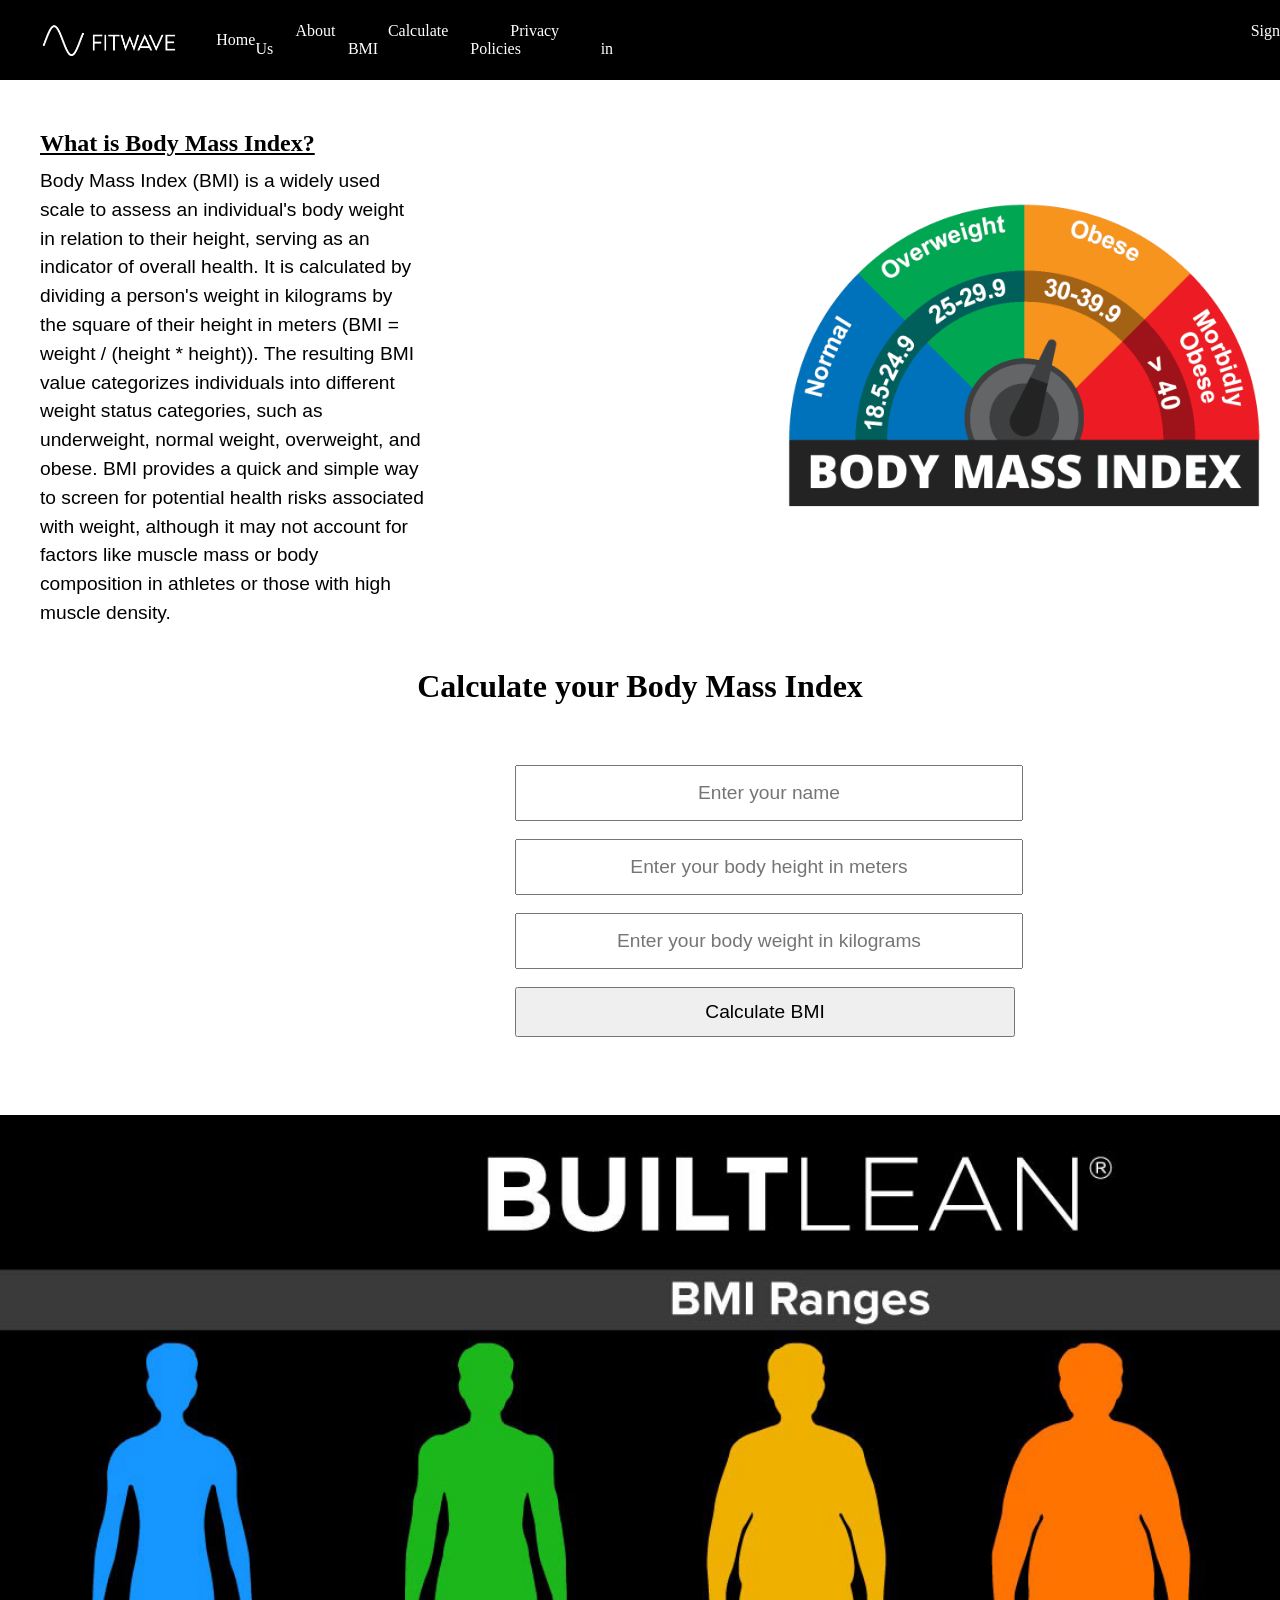
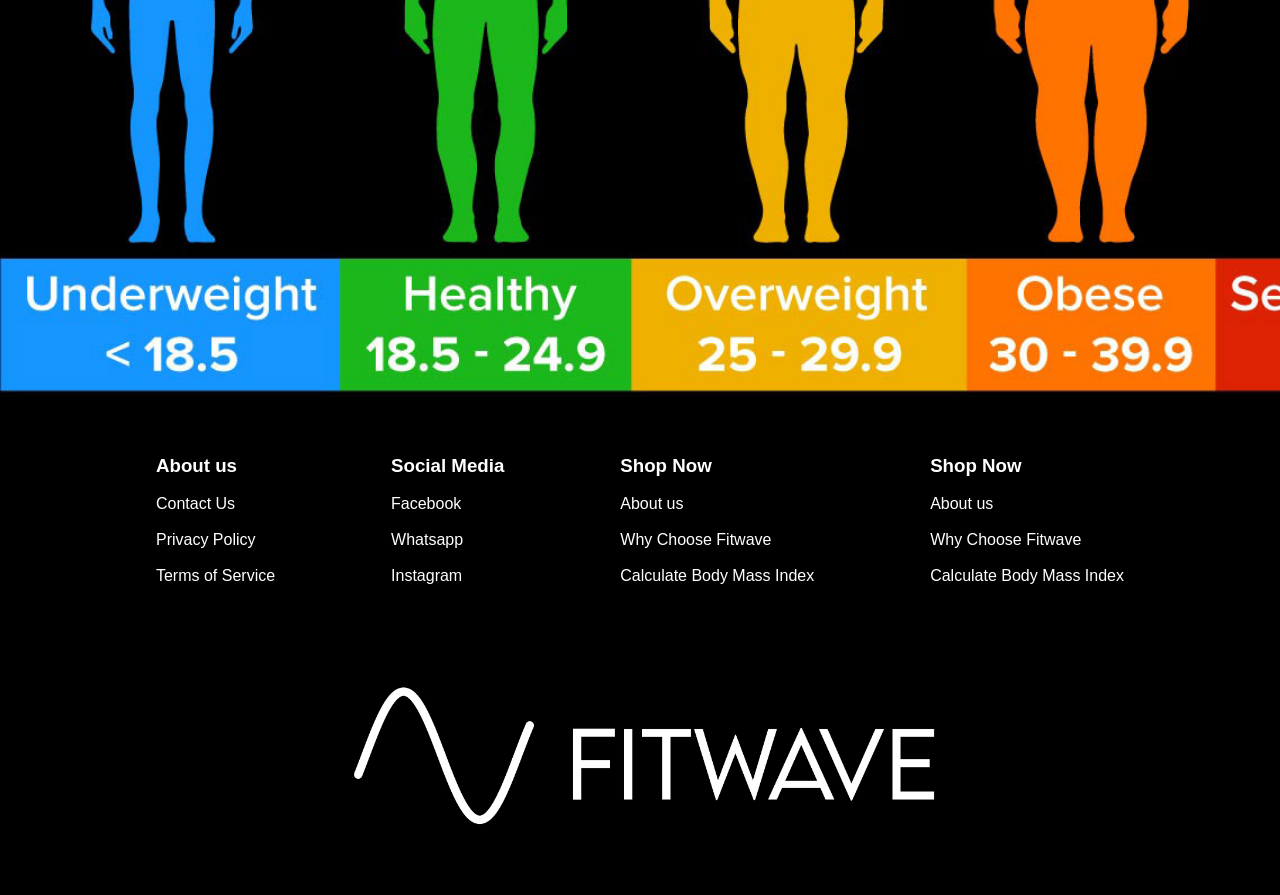
<file: bmi.html>
<!DOCTYPE html>
<html lang="en">
<head>
    <meta charset="UTF-8">
    <meta name="viewport" content="width=device-width, initial-scale=1.0">
    <title>Document</title>
    <link rel="stylesheet" href="navbar.css">
    <link rel="stylesheet" href="bmi.css">
    <link rel="stylesheet" href="footer.css">
</head>
<body>
    <script src="bmi.js"></script>
    
    <div class = "navbar" id="navbar">
          
        <div class="nav-logo" style="height: 80px; width: 150px; margin-left: 40px; background-size: contain; background-position: center; background-repeat: no-repeat; ">
            
        </div>

        <div><a  href="index.html" style = "font-family: LEMON MILK Light; color: white; text-decoration: none; margin-left: 40px;">Home</a></div>

        <div><a  href="founders.html" style="font-family: LEMON MILK Light; color: white; text-decoration: none; margin-left: 40px;">About Us</a></div>

        <div><a href="bmi.html" style="font-family: LEMON MILK Light; margin-left: 40px; color: white; text-decoration: none;">Calculate BMI</a></div>

        <div><a href="privacy.html" style="font-family: LEMON MILK Light; margin-left: 40px; color: white; text-decoration: none;">Privacy Policies</a></div>
        <div><a href="signin.html" style="font-family: LEMON MILK Light; margin-left: 650px; color: white; text-decoration: none; ">Sign in</a></div>

     
    </div>
   

    <div style="display: flex;">
    <div style="width: 60%;">  

    <h2  style="text-align: left; font-family: LEMON MILK Light; margin-top: 50px; margin-left: 40px; text-decoration: underline;">What is Body Mass Index?</h2>

    <p style="line-height: 1.5; margin-left: 40px;  margin-top: 10px; font-size: larger; width: 50%;">Body Mass Index (BMI) is a widely used scale to assess an individual's body weight in relation to their height, serving as an indicator of overall health. It is calculated by dividing a person's weight in kilograms by the square of their height in meters (BMI = weight / (height * height)). The resulting BMI value categorizes individuals into different weight status categories, such as underweight, normal weight, overweight, and obese. BMI provides a quick and simple way to screen for potential health risks associated with weight, although it may not account for factors like muscle mass or body composition in athletes or those with high muscle density.</p>
    
    
    </div>

    <div class="p">

    </div>

    </div>
    
    <h1 style="text-align: center; font-family: LEMON MILK Light; margin-top: 40px;">Calculate your Body Mass Index</h1>
    
    <div class="form">
        <form id="bmiForm" onsubmit="calculate_bmi(); return false;">
            <input type="text" id="uname" name="uname" placeholder="Enter your name" style="height: 50px; width: 500px; text-align: center; font-size: larger;"><br><br>
            <input type="text" id="height" name="height" placeholder="Enter your body height in meters" style="height: 50px; width: 500px; text-align: center; font-size: larger;"><br><br>
            <input type="text" id="weight" name="weight" placeholder="Enter your body weight in kilograms" style="height: 50px; width: 500px; text-align: center; font-size: larger;"><br><br>
            <input type="submit" name="submit" value="Calculate BMI" style="height: 50px; width: 500px; text-align: center; font-size: larger;"><br><br>
        </form>
        
    </div>

    <div class="chart"></div>

    <div class="footer">
        <div class="upper">
            <div style="background-color: black; height: 50%;">
                <h3 style="color: white;">About us</h3><br>
                <a style="color: white; text-decoration: none;" href="privacy.html">Contact Us</a><br><br>
                <a style="color: white; text-decoration: none;" href="privacy.html">Privacy Policy</a><br><br>
                <a style="color: white; text-decoration: none;" href="privacy.html">Terms of Service</a><br><br>
            </div>
            <div style=" background-color: black; height: 50%">
                <h3 style="color: white; text-decoration: none;">Social Media</h3><br>
                <a style="color: white; text-decoration: none;" href="https://www.facebook.com/campaign/landing.php?campaign_id=14884913640&extra_1=s%7Cc%7C589460569870%7Cb%7Cfacebook%20create%20account%7C&placement=&creative=589460569870&keyword=facebook%20create%20account&partner_id=googlesem&extra_2=campaignid%3D14884913640%26adgroupid%3D128696221432%26matchtype%3Db%26network%3Dg%26source%3Dnotmobile%26search_or_content%3Ds%26device%3Dc%26devicemodel%3D%26adposition%3D%26target%3D%26targetid%3Dkwd-12091220328%26loc_physical_ms%3D9300631%26loc_interest_ms%3D%26feeditemid%3D%26param1%3D%26param2%3D&gad_source=1&gclid=Cj0KCQjwir2xBhC_ARIsAMTXk847DbvMIEhA_nD9FUboCkOtjkqRtHIG7BXK8TneDM_eskHG8ltV2HMaAqPGEALw_wcB">Facebook</a><br><br>
                <a style="color: white; text-decoration: none;" href="https://www.whatsapp.com/">Whatsapp</a><br><br>
                <a style="color: white; text-decoration: none;" href="https://www.instagram.com/challenge/?next=https%3A%2F%2Fwww.instagram.com%2F%3F__coig_challenged%3D1">Instagram</a><br><br>

            </div>
            <div style=" background-color: black; height: 50%; ">
                <h3 style="color: white; text-decoration: none;">Shop Now</h3><br>
                <a style="color: white; text-decoration: none;">About us</a><br><br>
                <a style="color: white; text-decoration: none;">Why Choose Fitwave</a><br><br>
                <a style="color: white; text-decoration: none;" href="bmi.html">Calculate Body Mass Index</a><br><br>
            </div>
            <div style=" background-color: black; height: 50%;">
                <h3 style="color: white; text-decoration: none;">Shop Now</h3><br>
                <a style="color: white; text-decoration: none;">About us</a><br><br>
                <a style="color: white; text-decoration: none;">Why Choose Fitwave</a><br><br>
                <a style="color: white; text-decoration: none;">Calculate Body Mass Index</a><br><br>
            </div>


        </div>

        <div class="lower"></div>

    </div>
    
</body>
</html>
</file>
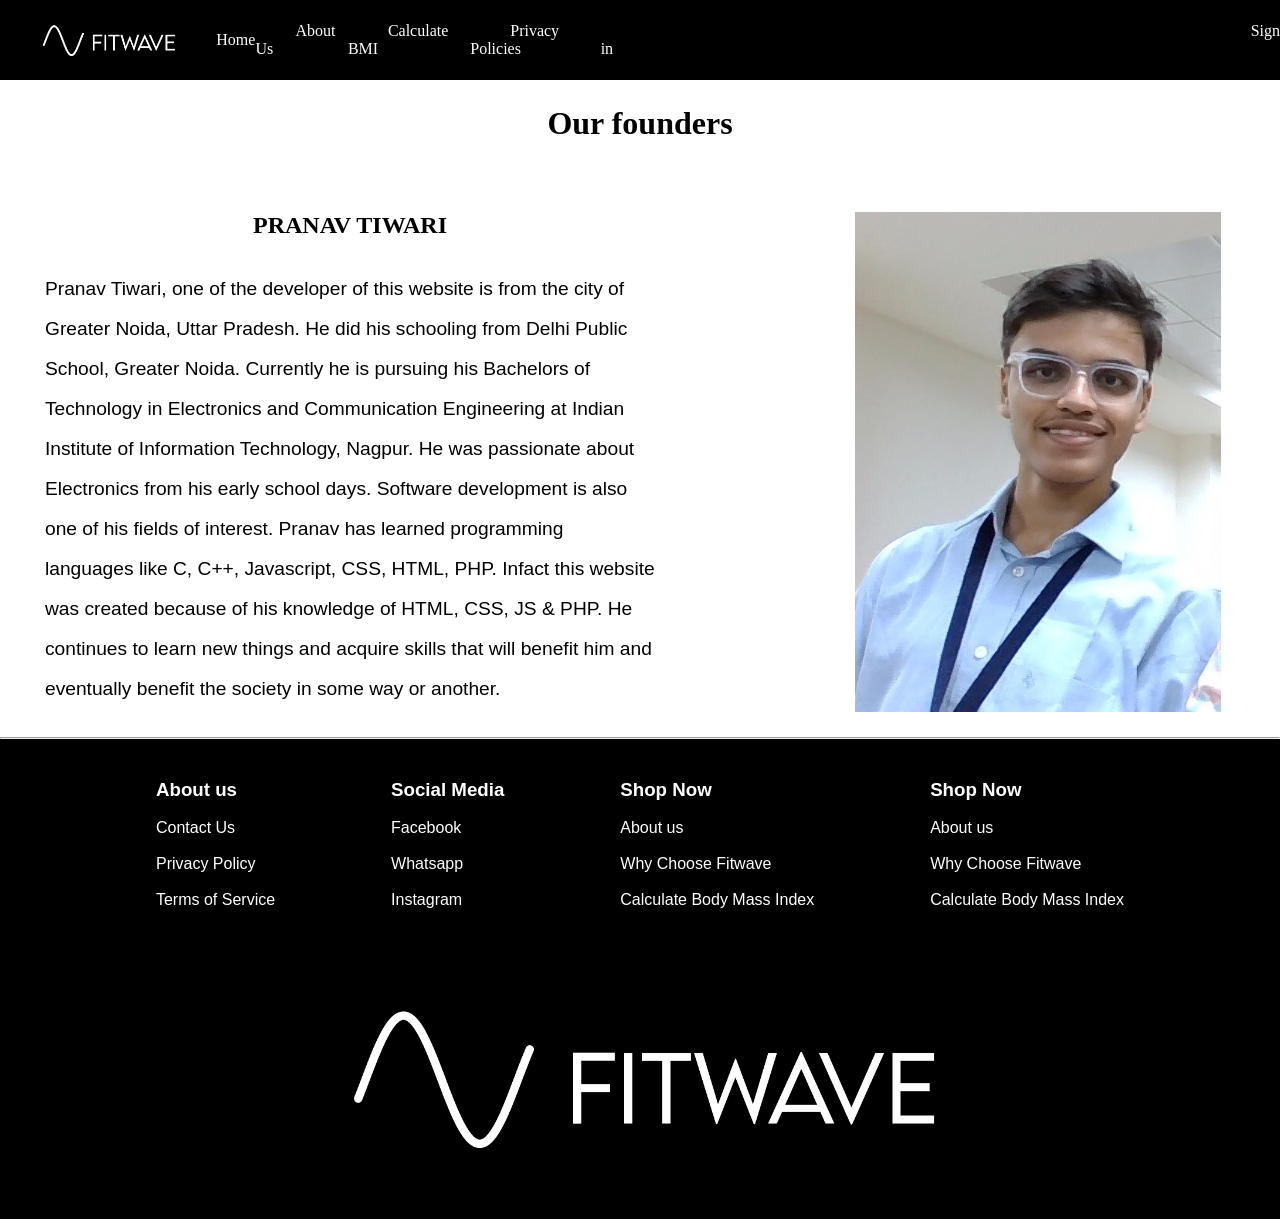
<file: founders.html>
<!DOCTYPE html>
<html lang="en">
<head>
    <meta charset="UTF-8">
    <meta name="viewport" content="width=device-width, initial-scale=1.0">
    <title>Fitwave</title>
    <link rel="stylesheet" href="https://cdnjs.cloudflare.com/ajax/libs/font-awesome/6.5.1/css/all.min.css" integrity="sha512-DTOQO9RWCH3ppGqcWaEA1BIZOC6xxalwEsw9c2QQeAIftl+Vegovlnee1c9QX4TctnWMn13TZye+giMm8e2LwA==" crossorigin="anonymous" referrerpolicy="no-referrer"> 
    <link rel="stylesheet" href="navbar.css">
    <link rel="stylesheet" href="founders.css">
    <link rel="stylesheet" href="footer.css">

</head>
<body>

  
     
    <div class = "navbar" id="navbar">
          
        <div class="nav-logo" style="height: 80px; width: 150px; margin-left: 40px; background-size: contain; background-position: center; background-repeat: no-repeat; ">
            
        </div>

        <div><a  href="index.html" style = "font-family: LEMON MILK Light; color: white; text-decoration: none; margin-left: 40px;">Home</a></div>

        <div><a  href="founders.html" style="font-family: LEMON MILK Light; color: white; text-decoration: none; margin-left: 40px;">About Us</a></div>

        <div><a href="bmi.html" style="font-family: LEMON MILK Light; margin-left: 40px; color: white; text-decoration: none;">Calculate BMI</a></div>

        <div><a href="privacy.html" style="font-family: LEMON MILK Light; margin-left: 40px; color: white; text-decoration: none;">Privacy Policies</a></div>
        <div><a href="signin.html" style="font-family: LEMON MILK Light; margin-left: 650px; color: white; text-decoration: none; ">Sign in</a></div>

     
    </div>


    <div style="padding: 25px 25px 25px 25px; text-align: center; " >
        <h1 style="font-family: LEMON MILK Light;" >Our founders</h1> 

    
    </div>

    <div class="pranav" style="display: flex; padding: 45px 35px 25px 25px;">
        <div style="width: 50%; padding-left: 20px;"><h2 style="text-align: center; padding-bottom: 30px; font-family: LEMON MILK Light;">PRANAV TIWARI</h2>
        <p style="font-size: larger; line-height: 40px;">Pranav Tiwari, one of the developer of this website is from the city of Greater Noida, Uttar Pradesh. He did his schooling from Delhi Public School, Greater Noida. Currently he is pursuing his Bachelors of Technology in Electronics and Communication Engineering at Indian Institute of Information Technology, Nagpur. He was passionate about Electronics from his early school days. Software development is also one of his fields of interest. Pranav has learned programming languages like C, C++, Javascript, CSS, HTML, PHP. Infact this website was created because of his knowledge of HTML, CSS, JS & PHP. He continues to learn new things and acquire skills that will benefit him and eventually benefit the society in some way or another. 

        </p>
        
        </div>
        <div class="cover1"></div>

    </div>

    <hr>


    <div class="footer">
        <div class="upper">
            <div style="background-color: black; height: 50%;">
                <h3 style="color: white;">About us</h3><br>
                <a style="color: white; text-decoration: none;" href="privacy.html">Contact Us</a><br><br>
                <a style="color: white; text-decoration: none;" href="privacy.html">Privacy Policy</a><br><br>
                <a style="color: white; text-decoration: none;" href="privacy.html">Terms of Service</a><br><br>
            </div>
            <div style=" background-color: black; height: 50%">
                <h3 style="color: white; text-decoration: none;">Social Media</h3><br>
                <a style="color: white; text-decoration: none;" href="https://www.facebook.com/campaign/landing.php?campaign_id=14884913640&extra_1=s%7Cc%7C589460569870%7Cb%7Cfacebook%20create%20account%7C&placement=&creative=589460569870&keyword=facebook%20create%20account&partner_id=googlesem&extra_2=campaignid%3D14884913640%26adgroupid%3D128696221432%26matchtype%3Db%26network%3Dg%26source%3Dnotmobile%26search_or_content%3Ds%26device%3Dc%26devicemodel%3D%26adposition%3D%26target%3D%26targetid%3Dkwd-12091220328%26loc_physical_ms%3D9300631%26loc_interest_ms%3D%26feeditemid%3D%26param1%3D%26param2%3D&gad_source=1&gclid=Cj0KCQjwir2xBhC_ARIsAMTXk847DbvMIEhA_nD9FUboCkOtjkqRtHIG7BXK8TneDM_eskHG8ltV2HMaAqPGEALw_wcB">Facebook</a><br><br>
                <a style="color: white; text-decoration: none;" href="https://www.whatsapp.com/">Whatsapp</a><br><br>
                <a style="color: white; text-decoration: none;" href="https://www.instagram.com/challenge/?next=https%3A%2F%2Fwww.instagram.com%2F%3F__coig_challenged%3D1">Instagram</a><br><br>

            </div>
            <div style=" background-color: black; height: 50%; ">
                <h3 style="color: white; text-decoration: none;">Shop Now</h3><br>
                <a style="color: white; text-decoration: none;">About us</a><br><br>
                <a style="color: white; text-decoration: none;">Why Choose Fitwave</a><br><br>
                <a style="color: white; text-decoration: none;" href="bmi.html">Calculate Body Mass Index</a><br><br>
            </div>
            <div style=" background-color: black; height: 50%;">
                <h3 style="color: white; text-decoration: none;">Shop Now</h3><br>
                <a style="color: white; text-decoration: none;">About us</a><br><br>
                <a style="color: white; text-decoration: none;">Why Choose Fitwave</a><br><br>
                <a style="color: white; text-decoration: none;">Calculate Body Mass Index</a><br><br>
            </div>


        </div>

        <div class="lower"></div>

    </div>


  
    

        









  
  
  
  
  
  
  
  
  
  
  
  
  
 

    
</body>
</html>
</file>
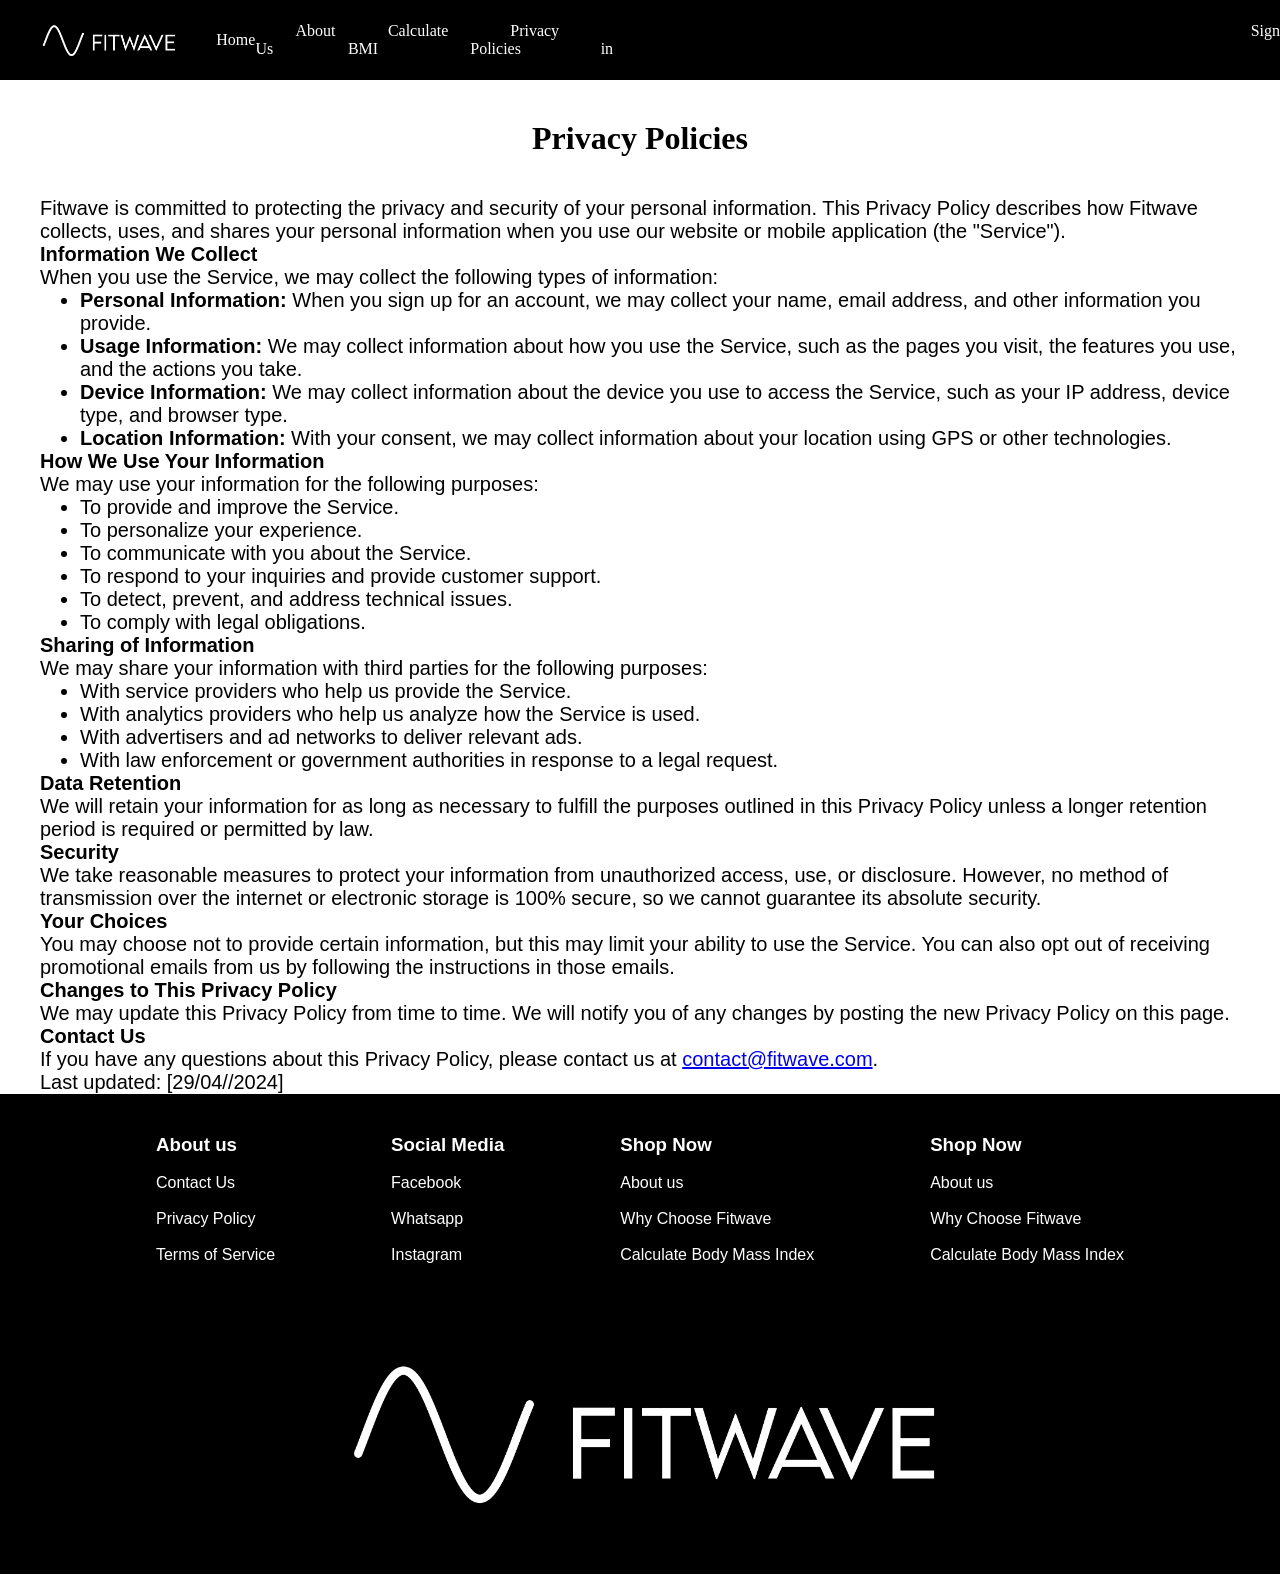
<file: privacy.html>
<!DOCTYPE html>
<html lang="en">
<head>
    <meta charset="UTF-8">
    <meta name="viewport" content="width=device-width, initial-scale=1.0">
    <title>Document</title>
    <link rel="stylesheet" href="navbar.css">
    <link rel="stylesheet" href="footer.css">

</head>
<body>
    <div class = "navbar" id="navbar">
          
        <div class="nav-logo" style="height: 80px; width: 150px; margin-left: 40px; background-size: contain; background-position: center; background-repeat: no-repeat; ">
            
        </div>

        <div><a  href="index.html" style = "font-family: LEMON MILK Light; color: white; text-decoration: none; margin-left: 40px;">Home</a></div>

        <div><a  href="founders.html" style="font-family: LEMON MILK Light; color: white; text-decoration: none; margin-left: 40px;">About Us</a></div>

        <div><a href="bmi.html" style="font-family: LEMON MILK Light; margin-left: 40px; color: white; text-decoration: none;">Calculate BMI</a></div>

        <div><a href="privacy.html" style="font-family: LEMON MILK Light; margin-left: 40px; color: white; text-decoration: none;">Privacy Policies</a></div>
        <div><a href="signin.html" style="font-family: LEMON MILK Light; margin-left: 650px; color: white; text-decoration: none; ">Sign in</a></div>

     
    </div>

    <div style="width: 100%; text-align: center;">

    <h1 style="margin-top: 40px; font-family: LEMON MILK Light;">Privacy Policies</h1>


    </div>

    <div style="margin-top: 40px; margin-right: 40px; margin-left: 40px; margin-right: 40px; font-size: 20px; ">
        <p>Fitwave is committed to protecting the privacy and security of your personal information. This Privacy Policy describes how Fitwave collects, uses, and shares your personal information when you use our website or mobile application (the "Service").</p>
<p><strong>Information We Collect</strong></p>
<p>When you use the Service, we may collect the following types of information:</p>
<ul>
  <li><strong>Personal Information:</strong> When you sign up for an account, we may collect your name, email address, and other information you provide.</li>
  <li><strong>Usage Information:</strong> We may collect information about how you use the Service, such as the pages you visit, the features you use, and the actions you take.</li>
  <li><strong>Device Information:</strong> We may collect information about the device you use to access the Service, such as your IP address, device type, and browser type.</li>
  <li><strong>Location Information:</strong> With your consent, we may collect information about your location using GPS or other technologies.</li>
</ul>
<p><strong>How We Use Your Information</strong></p>
<p>We may use your information for the following purposes:</p>
<ul>
  <li>To provide and improve the Service.</li>
  <li>To personalize your experience.</li>
  <li>To communicate with you about the Service.</li>
  <li>To respond to your inquiries and provide customer support.</li>
  <li>To detect, prevent, and address technical issues.</li>
  <li>To comply with legal obligations.</li>
</ul>
<p><strong>Sharing of Information</strong></p>
<p>We may share your information with third parties for the following purposes:</p>
<ul>
  <li>With service providers who help us provide the Service.</li>
  <li>With analytics providers who help us analyze how the Service is used.</li>
  <li>With advertisers and ad networks to deliver relevant ads.</li>
  <li>With law enforcement or government authorities in response to a legal request.</li>
</ul>
<p><strong>Data Retention</strong></p>
<p>We will retain your information for as long as necessary to fulfill the purposes outlined in this Privacy Policy unless a longer retention period is required or permitted by law.</p>
<p><strong>Security</strong></p>
<p>We take reasonable measures to protect your information from unauthorized access, use, or disclosure. However, no method of transmission over the internet or electronic storage is 100% secure, so we cannot guarantee its absolute security.</p>
<p><strong>Your Choices</strong></p>
<p>You may choose not to provide certain information, but this may limit your ability to use the Service. You can also opt out of receiving promotional emails from us by following the instructions in those emails.</p>
<p><strong>Changes to This Privacy Policy</strong></p>
<p>We may update this Privacy Policy from time to time. We will notify you of any changes by posting the new Privacy Policy on this page.</p>
<p><strong>Contact Us</strong></p>
<p>If you have any questions about this Privacy Policy, please contact us at <a href="mailto:contact@fitwave.com">contact@fitwave.com</a>.</p>
<p>Last updated: [29/04//2024]</p>

           
    </div>

    <div class="footer">
        <div class="upper">
            <div style="background-color: black; height: 50%;">
                <h3 style="color: white;">About us</h3><br>
                <a style="color: white; text-decoration: none;" href="privacy.html">Contact Us</a><br><br>
                <a style="color: white; text-decoration: none;" href="privacy.html">Privacy Policy</a><br><br>
                <a style="color: white; text-decoration: none;" href="privacy.html">Terms of Service</a><br><br>
            </div>
            <div style=" background-color: black; height: 50%">
                <h3 style="color: white; text-decoration: none;">Social Media</h3><br>
                <a style="color: white; text-decoration: none;" href="https://www.facebook.com/campaign/landing.php?campaign_id=14884913640&extra_1=s%7Cc%7C589460569870%7Cb%7Cfacebook%20create%20account%7C&placement=&creative=589460569870&keyword=facebook%20create%20account&partner_id=googlesem&extra_2=campaignid%3D14884913640%26adgroupid%3D128696221432%26matchtype%3Db%26network%3Dg%26source%3Dnotmobile%26search_or_content%3Ds%26device%3Dc%26devicemodel%3D%26adposition%3D%26target%3D%26targetid%3Dkwd-12091220328%26loc_physical_ms%3D9300631%26loc_interest_ms%3D%26feeditemid%3D%26param1%3D%26param2%3D&gad_source=1&gclid=Cj0KCQjwir2xBhC_ARIsAMTXk847DbvMIEhA_nD9FUboCkOtjkqRtHIG7BXK8TneDM_eskHG8ltV2HMaAqPGEALw_wcB">Facebook</a><br><br>
                <a style="color: white; text-decoration: none;" href="https://www.whatsapp.com/">Whatsapp</a><br><br>
                <a style="color: white; text-decoration: none;" href="https://www.instagram.com/challenge/?next=https%3A%2F%2Fwww.instagram.com%2F%3F__coig_challenged%3D1">Instagram</a><br><br>

            </div>
            <div style=" background-color: black; height: 50%; ">
                <h3 style="color: white; text-decoration: none;">Shop Now</h3><br>
                <a style="color: white; text-decoration: none;">About us</a><br><br>
                <a style="color: white; text-decoration: none;">Why Choose Fitwave</a><br><br>
                <a style="color: white; text-decoration: none;" href="bmi.html">Calculate Body Mass Index</a><br><br>
            </div>
            <div style=" background-color: black; height: 50%;">
                <h3 style="color: white; text-decoration: none;">Shop Now</h3><br>
                <a style="color: white; text-decoration: none;">About us</a><br><br>
                <a style="color: white; text-decoration: none;">Why Choose Fitwave</a><br><br>
                <a style="color: white; text-decoration: none;">Calculate Body Mass Index</a><br><br>
            </div>


        </div>

        <div class="lower"></div>

    </div>
    

</body>
</html>
</file>
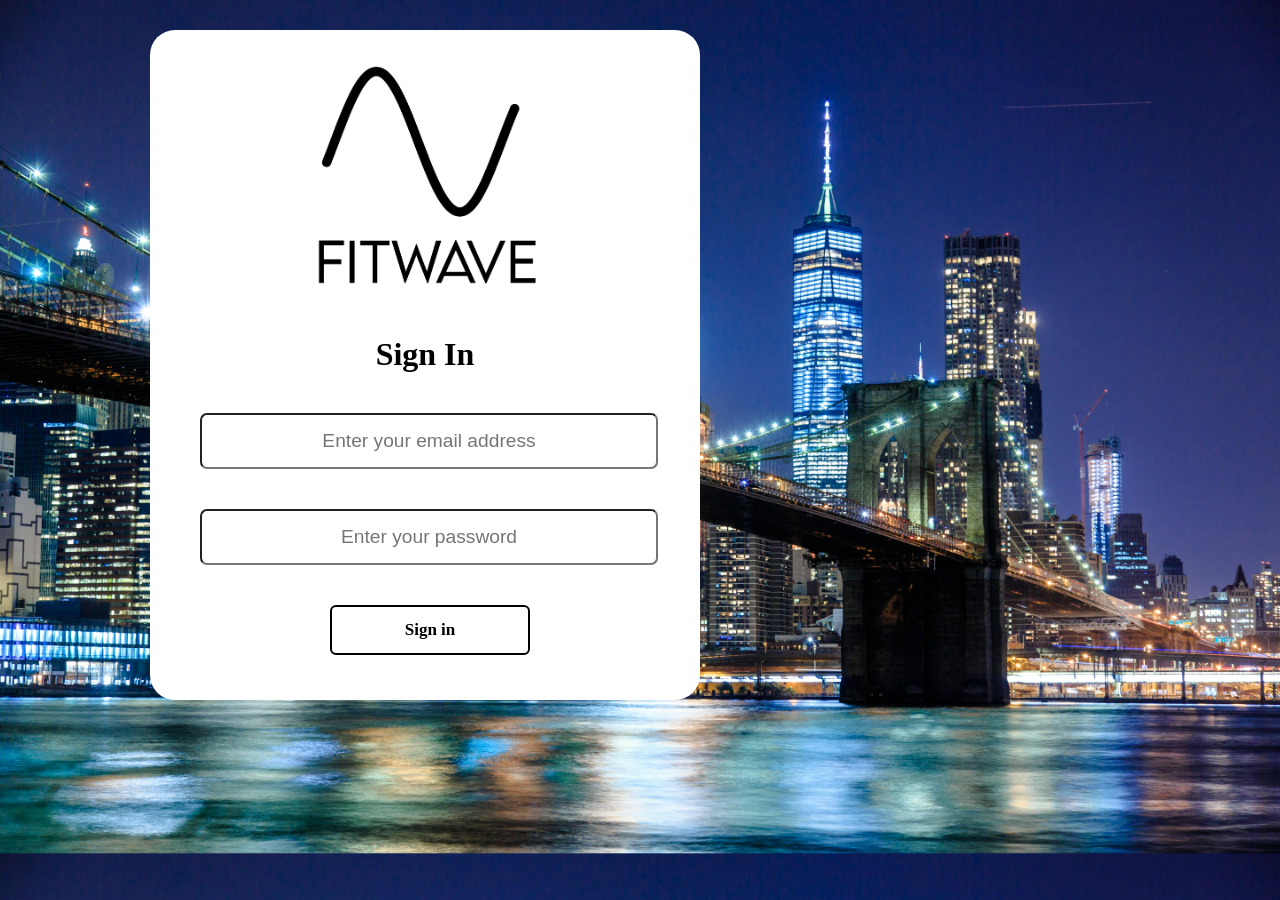
<file: signin.html>
<?php
  include ("dbconnect.php");

if(isset($_REQUEST["POST"])){
$email = $_REQUEST["email"];
$password = $_REQUEST["password"];

 $q   = "INSERT INTO `userdata` (`email`, `password`) VALUES ( '$email', '$password')";
 $res

}


?>


<!DOCTYPE html>
<html lang="en">
<head>
    <meta charset="UTF-8">
    <meta name="viewport" content="width=device-width, initial-scale=1.0">
    <title>Document</title>
    <link rel="stylesheet" href="signin.css">
</head>
<body>
    <div class="signin">
        <div class="lo"></div><br><br>
        <div style="text-align: center;"><h1 style="font-family: LEMON MILK Light;">Sign In</h1></div>
        <form method="POST" action="">
            <input type="email" placeholder="Enter your email address" name="email" style="height: 50px; width: 100%; text-align: center; font-size: larger; margin-top: 40px; border-radius: 7px;"><br>
            <input type="password" placeholder="Enter your password" name="pwd" style="height: 50px; width: 100%; text-align: center; font-size: larger; margin-top: 40px; border-radius: 7px;">
            <input type="submit" value="Sign in" name="submit" class="b1">
        </form>
    </div>
</body>
</html>
</file>
<file: navbar.css>
*{
    margin: 0;
    font-family: Arial;
    border: border-box;
    
}

.navbar{
    height: 36px;
    padding-top: 22px;
    padding-bottom: 22px;
    background-color: black;
    color: white;
    display: flex;
    align-items: center;
    /* justify-content: space-evenly; */
    width: 100%;
    /* position: fixed; */
    /* transition: background-color 0.4s ease; */
    z-index: 2;
}




.nav-logo{
    height: 80px;
    width: 150px;
    margin-left: 40px;
    background-image: url("webphoto2.png");
    background-size: contain;
    background-position: center;
    background-repeat: no-repeat; 
}
</file>
<file: bmi.css>
*{
    margin: 0;
    font-family: Arial;
    border: border-box;
    
}

.form{
    padding-left: 515px;
    padding-top: 60px;
    
}

.chart{
    margin-top: 60px;
    width: 100%;
    height: 900px;
    background-image: url("Bmi-chart-1.jpg");
    background-size: cover;
}

.p{
    background-image: url("BMI-Chart-Simple.png");
    background-size: contain;
    width: 40%;
    background-position: center;
    background-repeat: no-repeat; 

    
}
</file>
<file: footer.css>
.footer{
    /* width: 100%; */
    height: 400px;
    background-color: black;
    padding: 40px 40px 40px 40px;
    
    
  }

.upper{
    background-color: black;
    display: flex;
    height: 50%;
    width: 100%;
    justify-content: space-evenly;
    
}

.lower{
    height: 50%;
    width: 100%;
    background-image: url("webphoto2.png");
    background-size: contain;
    background-position: center;
    background-repeat: no-repeat; 
}
</file>
<file: founders.css>
.cover1{
    width: 30%;
    background-image: url("WIN_20240229_15_54_49_Pro.jpg");
    background-size: cover;
    height: 500px;
    margin-left: 200px;
}

.cover2{
    width: 30%;
    background-image: url("Aniket.jpg");
    background-size: cover;
    height: 500px;
    margin-left: 100px;

}
</file>
<file: signin.css>
*{
    margin: 0;
    font-family: Arial;
    border: border-box;
    
}

body{
   
    background-image: url("pexels-mikel-1239162.jpg");
    background-size: cover;
}

.lo{
    width: 400px;
    height: 250px;
    background-image: url("FITWAVE\ 2.png");
    background-size: cover;
}

.signin{
    padding: 20px 50px 50px 50px ;
    height: 600px;
    width: 450px;
    background-color: white;
    border-radius: 25px;
    margin-left: 150px;
    margin-top: 30px;
    margin-bottom: 30px;
}

.b1{
    margin-left: 130px; 
    margin-top: 40px; 
    height: 50px; 
    width: 200px; 
    font-size: 17px; 
    border-radius: 5px; 
    background-color: white; 
    border: 2px solid black; 
    border-radius: 6px;  
    color: black;
    font-weight: bold;
    font-family: LEMON MILK Light;
}

.b1:hover{
    background-color: black;
    color: white;
    font-weight: bold;
    transition: 0.4s;
   
}
</file>
